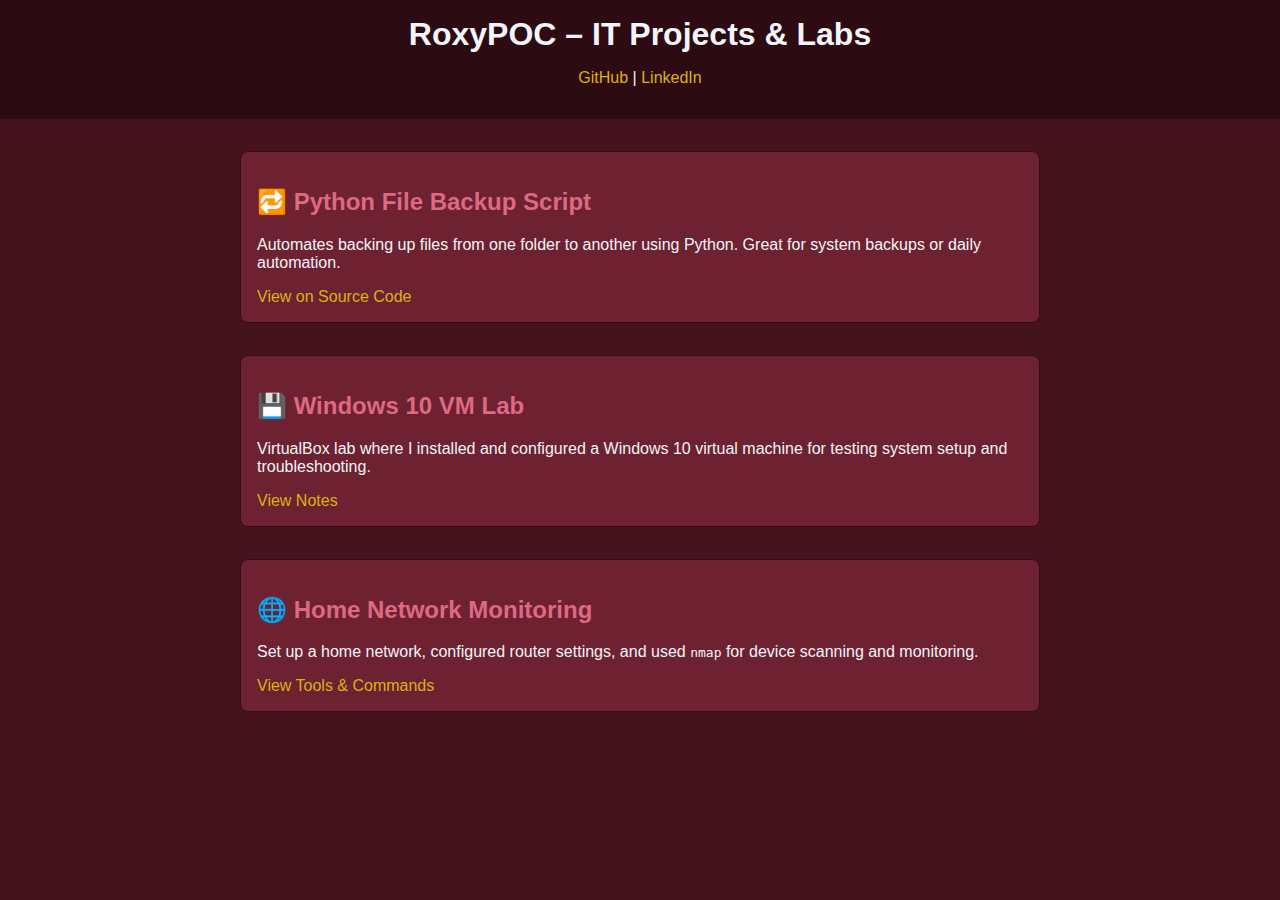
<file: index.html>
<!DOCTYPE html>
<html lang="en">

<head>
    <meta charset="UTF-8" />
    <meta name="viewport" content="width=device-width, initial-scale=1.0" />
    <link rel="stylesheet" href="styles.css">
    <title>RoxyPOC – IT Projects</title>

</head>

<body>
    <header>
        <h1>RoxyPOC – IT Projects & Labs</h1>
        <p><a href="https://github.com/RoxyPOC" target="_blank">GitHub</a> | <a
                href="https://www.linkedin.com/in/electra-ioannidi-824948167/" target="_blank">LinkedIn</a></p>
    </header>

    <main>
        <section class="project">
            <h2>🔁 Python File Backup Script</h2>
            <p>Automates backing up files from one folder to another using Python. Great for system backups or daily
                automation.</p>
            <a href="./backup/backup.html" target="_blank">View on Source Code</a>
        </section>

        <section class="project">
            <h2>💾 Windows 10 VM Lab</h2>
            <p>VirtualBox lab where I installed and configured a Windows 10 virtual machine for testing system setup and
                troubleshooting.</p>
            <a href="./vm-lab-notes/index.html" target="_blank">View Notes</a>
        </section>

        <section class="project">
            <h2>🌐 Home Network Monitoring</h2>
            <p>Set up a home network, configured router settings, and used <code>nmap</code> for device scanning and
                monitoring.</p>
            <a href="./home-network-monitoring/home-network.html" target="_blank">View Tools & Commands</a>
        </section>
    </main>
</body>

</html>
</file>
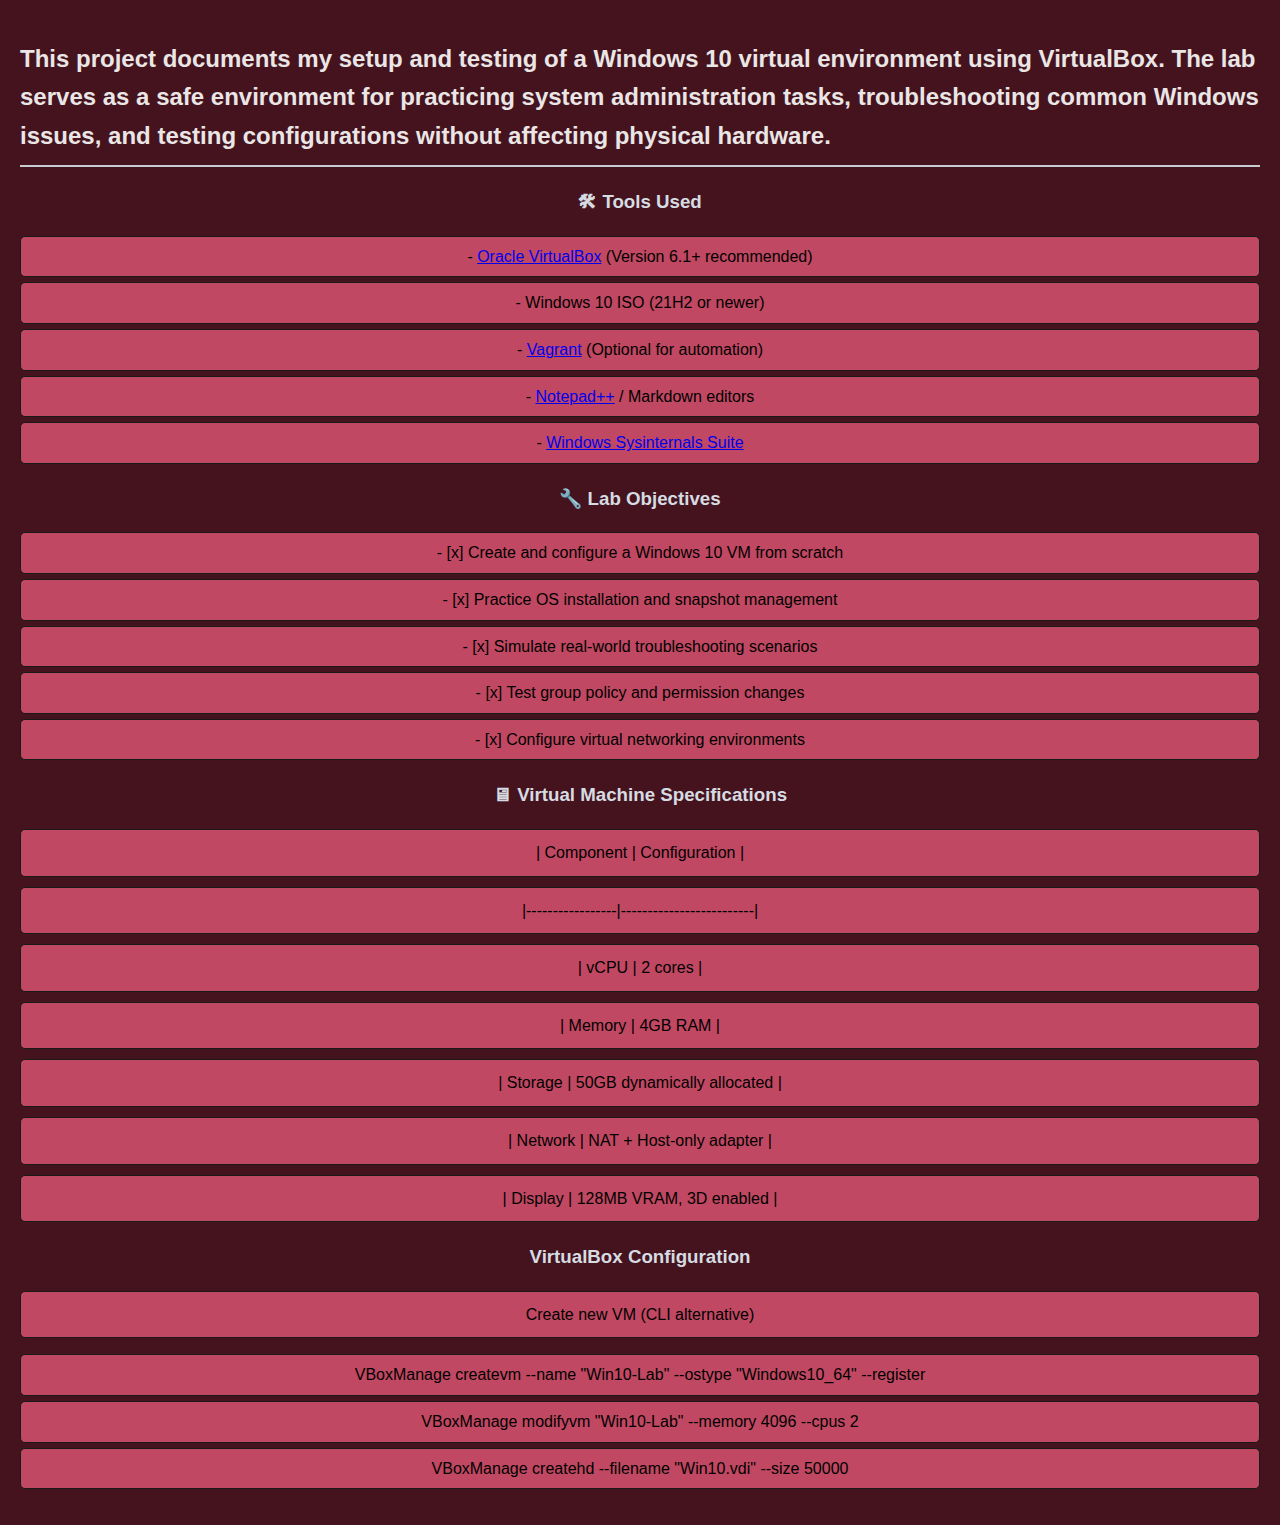
<file: vm-lab-notes/index.html>
<!DOCTYPE html>
<html lang="en">

<head>
    <meta charset="UTF-8">
    <meta name="viewport" content="width=device-width, initial-scale=1.0">
    <title>VM Lab Notes</title>
    <link rel="stylesheet" href="styles/main.css">
</head>

<body>
    <h2>This project documents my setup and testing of a Windows 10 virtual environment using VirtualBox. The lab serves
        as a safe environment for practicing system administration tasks, troubleshooting common Windows issues, and
        testing configurations without affecting physical hardware.
    </h2>

    <h3>🛠 Tools Used</h3>
    <ul>
        <li>
            - <a href="https://www.virtualbox.org/">Oracle VirtualBox</a> (Version 6.1+ recommended)
        </li>
        <li>- Windows 10 ISO (21H2 or newer)</li>
        <li>- <a href="https://www.vagrantup.com/">Vagrant</a> (Optional for automation)</li>
        <li>- <a href="https://notepad-plus-plus.org/">Notepad++</a> / Markdown editors</li>
        <li>- <a href="https://docs.microsoft.com/en-us/sysinternals/">Windows Sysinternals Suite</a></li>
    </ul>

    <h3>🔧 Lab Objectives</h3>
    <ul>
        <li>
            - [x] Create and configure a Windows 10 VM from scratch
        </li>
        <li>- [x] Practice OS installation and snapshot management</li>
        <li>- [x] Simulate real-world troubleshooting scenarios</li>
        <li>- [x] Test group policy and permission changes</li>
        <li>- [x] Configure virtual networking environments</li>
    </ul>

    <h3>🖥 Virtual Machine Specifications</h3>
    <p>| Component | Configuration |</p>
    <p>|-----------------|-------------------------|</p>
    <p>| vCPU | 2 cores |</p>
    <p>| Memory | 4GB RAM |</p>
    <p>| Storage | 50GB dynamically allocated |</p>
    <p>| Network | NAT + Host-only adapter |</p>
    <p>| Display | 128MB VRAM, 3D enabled |</p>

    <h3>VirtualBox Configuration</h3>
    <p>Create new VM (CLI alternative)</p>
    <ul>
        <li>VBoxManage createvm --name "Win10-Lab" --ostype "Windows10_64" --register</li>
        <li>VBoxManage modifyvm "Win10-Lab" --memory 4096 --cpus 2</li>
        <li>VBoxManage createhd --filename "Win10.vdi" --size 50000</li>
    </ul>
</body>

</html>
</file>
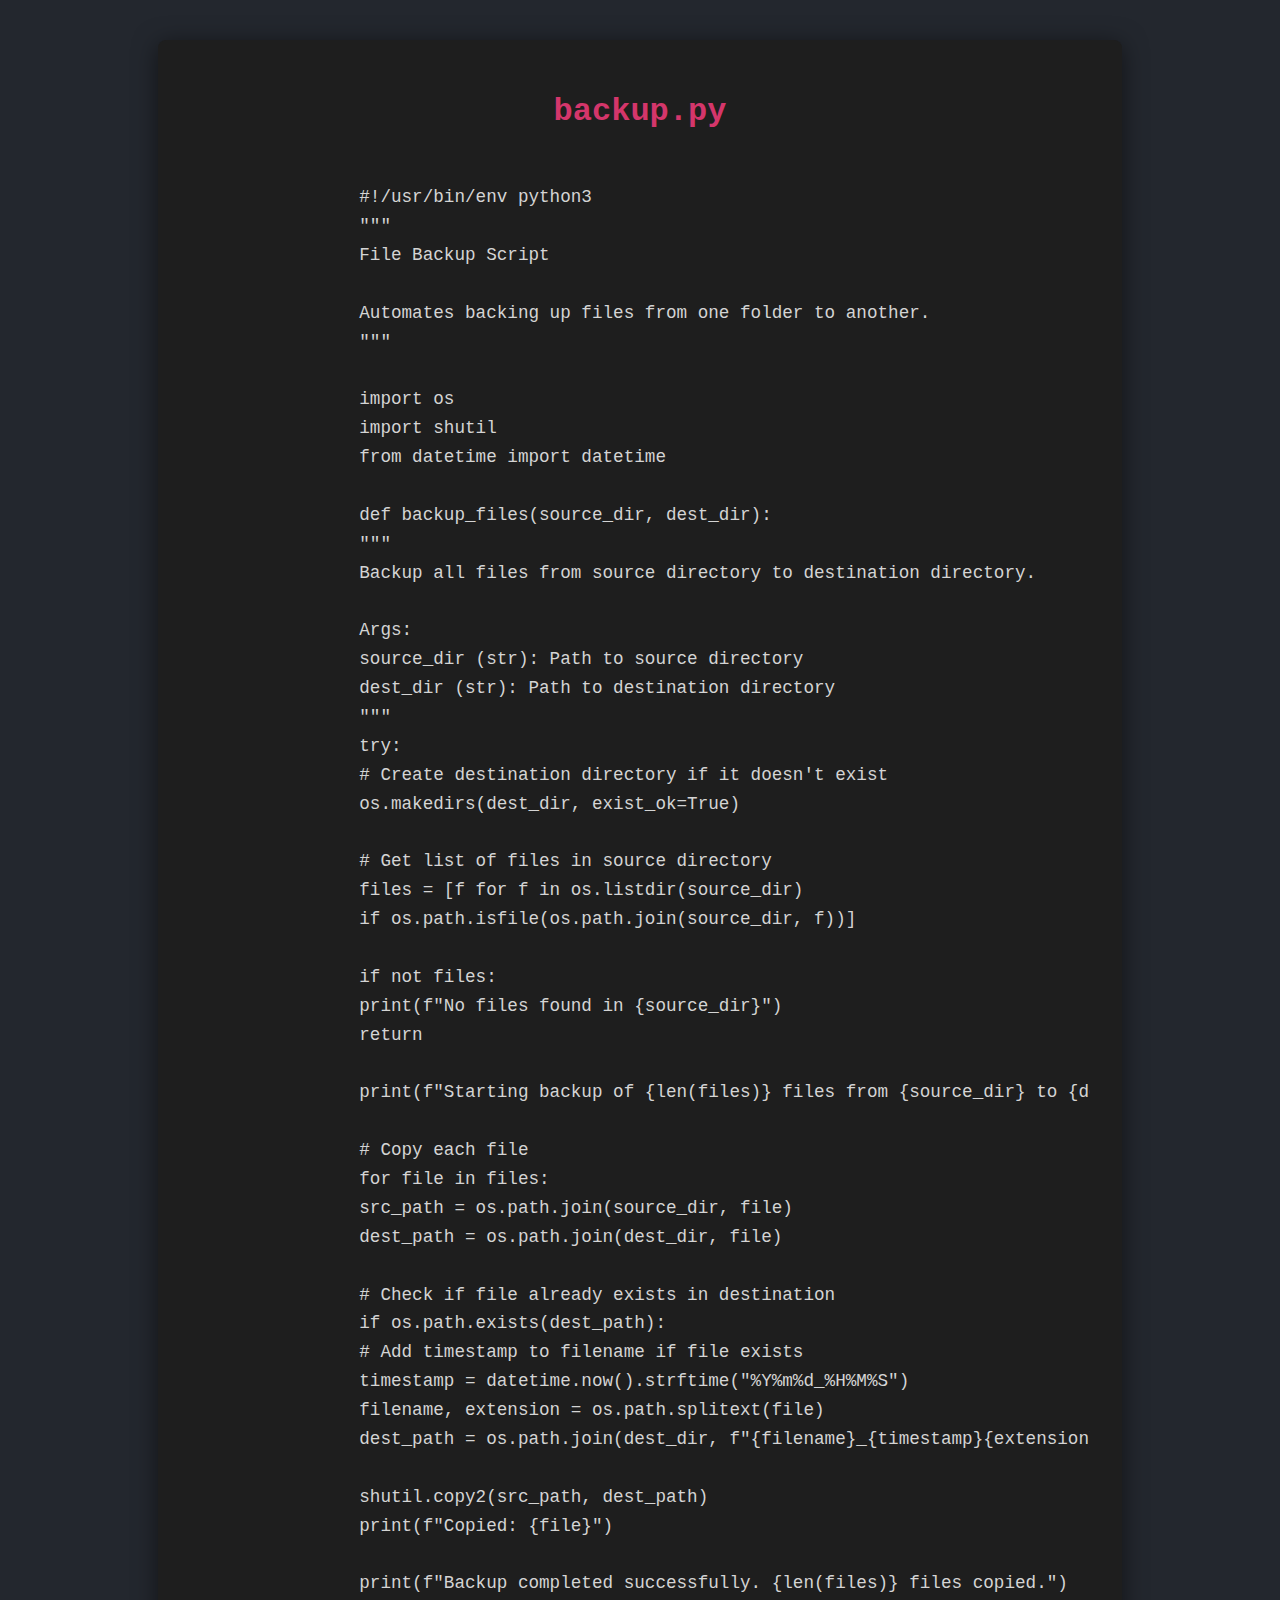
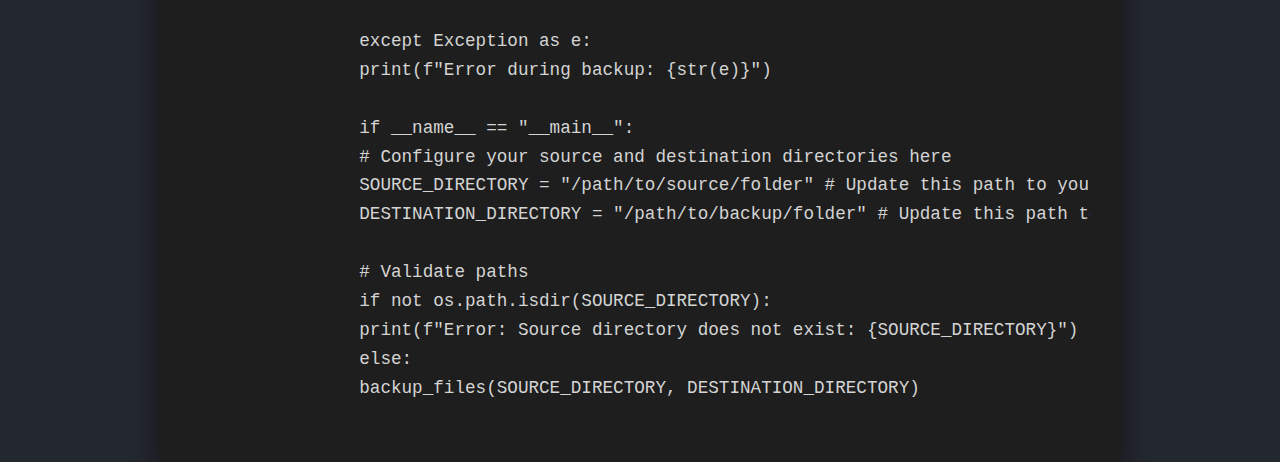
<file: backup/backup.html>
<!-- Example index.html -->
<!DOCTYPE html>
<html lang="en">

<head>
    <meta charset="UTF-8">
    <title>Backup Script - Coding Page</title>
    <link rel="stylesheet" href="./styles/main.css">
</head>

<body>
    <div class="code-container">
        <h1>backup.py</h1>
        <pre><code>
                #!/usr/bin/env python3
                """
                File Backup Script

                Automates backing up files from one folder to another.
                """

                import os
                import shutil
                from datetime import datetime

                def backup_files(source_dir, dest_dir):
                """
                Backup all files from source directory to destination directory.

                Args:
                source_dir (str): Path to source directory
                dest_dir (str): Path to destination directory
                """
                try:
                # Create destination directory if it doesn't exist
                os.makedirs(dest_dir, exist_ok=True)

                # Get list of files in source directory
                files = [f for f in os.listdir(source_dir)
                if os.path.isfile(os.path.join(source_dir, f))]

                if not files:
                print(f"No files found in {source_dir}")
                return

                print(f"Starting backup of {len(files)} files from {source_dir} to {dest_dir}")

                # Copy each file
                for file in files:
                src_path = os.path.join(source_dir, file)
                dest_path = os.path.join(dest_dir, file)

                # Check if file already exists in destination
                if os.path.exists(dest_path):
                # Add timestamp to filename if file exists
                timestamp = datetime.now().strftime("%Y%m%d_%H%M%S")
                filename, extension = os.path.splitext(file)
                dest_path = os.path.join(dest_dir, f"{filename}_{timestamp}{extension}")

                shutil.copy2(src_path, dest_path)
                print(f"Copied: {file}")

                print(f"Backup completed successfully. {len(files)} files copied.")

                except Exception as e:
                print(f"Error during backup: {str(e)}")

                if __name__ == "__main__":
                # Configure your source and destination directories here
                SOURCE_DIRECTORY = "/path/to/source/folder" # Update this path to your own
                DESTINATION_DIRECTORY = "/path/to/backup/folder" # Update this path to your own

                # Validate paths
                if not os.path.isdir(SOURCE_DIRECTORY):
                print(f"Error: Source directory does not exist: {SOURCE_DIRECTORY}")
                else:
                backup_files(SOURCE_DIRECTORY, DESTINATION_DIRECTORY)
            </code></pre>
    </div>
</body>

</html>
</file>
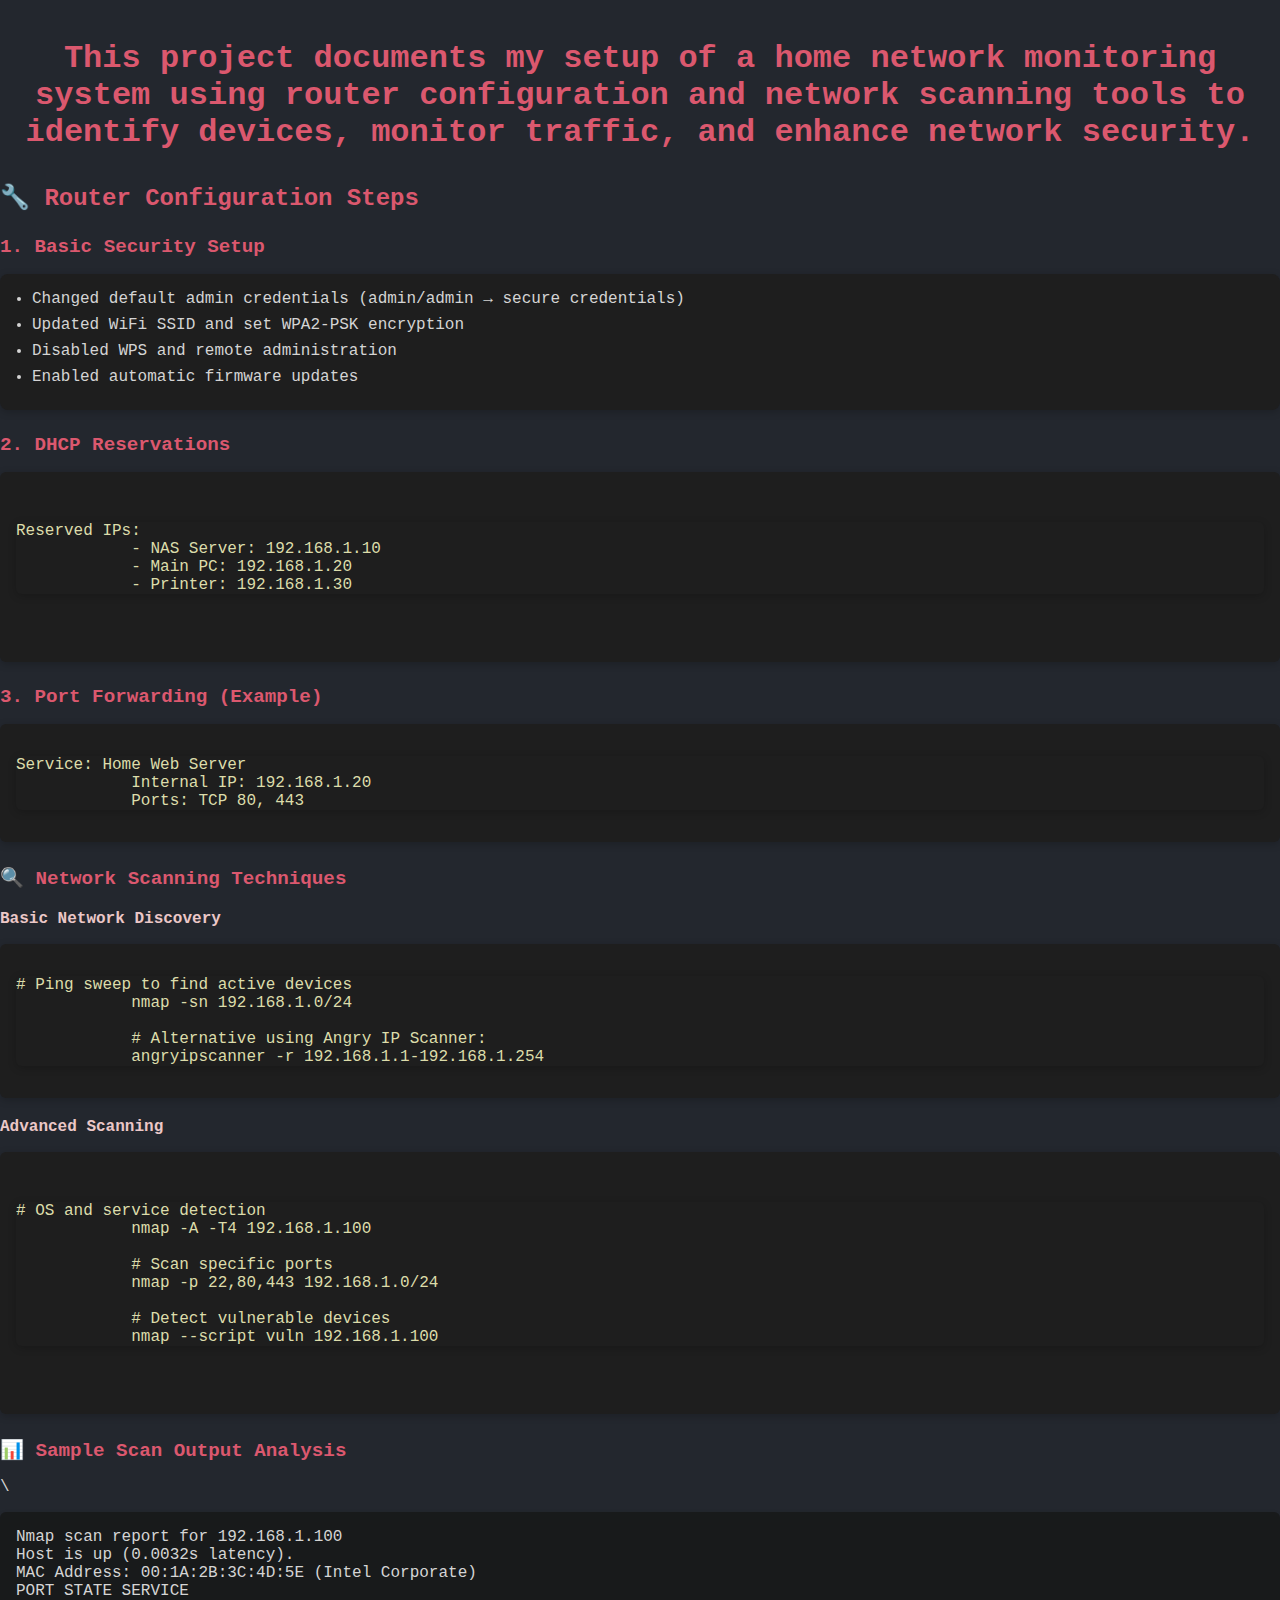
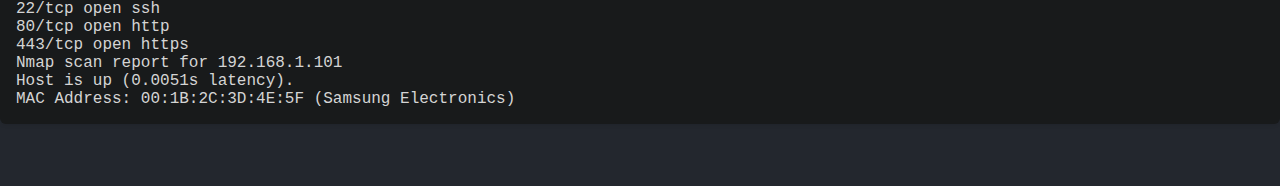
<file: home-network-monitoring/home-network.html>
<!DOCTYPE html>
<html lang="en">

<head>
    <meta charset="UTF-8">
    <meta name="viewport" content="width=device-width, initial-scale=1.0">
    <title>Home Network Monitoring Lab</title>
    <link rel="stylesheet" href="./main.css">
</head>

<body>
    <h1>This project documents my setup of a home network monitoring system using router configuration and network
        scanning tools to identify devices, monitor traffic, and enhance network security.
    </h1>

    <h2>🔧 Router Configuration Steps</h2>
    <h3>1. Basic Security Setup</h3>
    <ul>
        <li>
            Changed default admin credentials (admin/admin → secure credentials)
        </li>
        <li>Updated WiFi SSID and set WPA2-PSK encryption</li>
        <li>Disabled WPS and remote administration</li>
        <li>Enabled automatic firmware updates</li>
    </ul>

    <h3>2. DHCP Reservations</h3>
    <pre>
        <code>Reserved IPs:
            - NAS Server: 192.168.1.10
            - Main PC: 192.168.1.20
            - Printer: 192.168.1.30</code>
    </pre>

    <h3>3. Port Forwarding (Example)</h3>

    <pre><code>Service: Home Web Server
            Internal IP: 192.168.1.20
            Ports: TCP 80, 443</code></pre>

    <h3>🔍 Network Scanning Techniques</h3>
    <h4>Basic Network Discovery</h4>
    <pre><code># Ping sweep to find active devices
            nmap -sn 192.168.1.0/24

            # Alternative using Angry IP Scanner:
            angryipscanner -r 192.168.1.1-192.168.1.254</code></pre>
    <h4>Advanced Scanning</h4>
    <pre>
        <code># OS and service detection
            nmap -A -T4 192.168.1.100

            # Scan specific ports
            nmap -p 22,80,443 192.168.1.0/24

            # Detect vulnerable devices
            nmap --script vuln 192.168.1.100</code>
    </pre>
    <h3>📊 Sample Scan Output Analysis</h3>\
    <p>Nmap scan report for 192.168.1.100<br>
        Host is up (0.0032s latency).<br>
        MAC Address: 00:1A:2B:3C:4D:5E (Intel Corporate)<br>
        PORT STATE SERVICE<br>
        22/tcp open ssh<br>
        80/tcp open http<br>
        443/tcp open https<br>

        Nmap scan report for 192.168.1.101<br>
        Host is up (0.0051s latency).<br>
        MAC Address: 00:1B:2C:3D:4E:5F (Samsung Electronics)</p>
</body>

</html>
</file>
<file: styles.css>
body {
  font-family: "Segoe UI", Tahoma, Geneva, Verdana, sans-serif;
  background-color: #44131e;
  color: #f1f5f9;
  margin: 0;
  padding: 0;
}

header {
  background-color: #2c0b13;
  padding: 1rem;
  text-align: center;
}

h1 {
  margin: 0;
  font-size: 2rem;
}

main {
  padding: 2rem;
  max-width: 800px;
  margin: auto;
}

section {
  margin-bottom: 2rem;
}

h2 {
  color: #dd6982;
}

a {
  color: #dbb311;
  text-decoration: none;
}

a:hover {
  text-decoration: underline;
}

.project {
  border: 1px solid #360d16;
  border-radius: 8px;
  padding: 1rem;
  background-color: #6d2131;
}
</file>
<file: vm-lab-notes/styles/main.css>
body {
  font-family: Arial, sans-serif;
  line-height: 1.6;
  margin: 0;
  padding: 20px;
  background-color: #44131e;
}

h2,
h3 {
  color: #ebe6e6;
}

h2 {
  border-bottom: 2px solid #c8cdd3;
  padding-bottom: 10px;
}

h3 {
  margin-top: 20px;
  color: #d6dce2;
  text-align: center;
}

ul {
  list-style-type: none;
  padding: 0;
}

li {
  background: #c04862;
  margin: 5px 0;
  padding: 7px;
  border: 1px solid #1a1919;
  border-radius: 5px;
  text-align: center;
}

p {
  background: #c04862;
  padding: 10px;
  border: 1px solid #1a1919;
  border-radius: 5px;
  text-align: center;
}

p {
  margin: 10px 0;
}
</file>
<file: backup/styles/main.css>
body {
  background: #23272e;
  color: #d4d4d4;
  font-family: "Fira Mono", "Consolas", "Monaco", monospace;
  margin: 0;
  padding: 0;
  min-height: 100vh;
}

.code-container {
  background: #1e1e1e;
  border-radius: 8px;
  margin: 40px auto;
  max-width: 900px;
  padding: 32px;
  box-shadow: 0 4px 24px rgba(0, 0, 0, 0.5);
}

pre,
code {
  background: none;
  color: inherit;
  font-family: inherit;
  font-size: 1.05em;
  line-height: 1.6;
  white-space: pre;
  overflow-x: auto;
}

pre {
  margin: 0;
}

h1 {
  color: #d4366b;
  font-family: "Fira Mono", "Consolas", "Monaco", monospace;
  font-size: 2em;
  margin-bottom: 24px;
  text-align: center;
}

/* Optional: basic syntax highlighting */
.keyword {
  color: #569cd6;
}
.string {
  color: #ce9178;
}
.comment {
  color: #6a9955;
  font-style: italic;
}
.function {
  color: #dcdcaa;
}
</file>
<file: home-network-monitoring/main.css>
body {
  background: #23272e;
  color: #d4d4d4;
  font-family: "Fira Mono", "Consolas", "Monaco", monospace;
  margin: 0;
  padding: 0;
  min-height: 100vh;
}

h1,
h2,
h3,
h4 {
  color: #db586e;
  font-family: inherit;
  margin-top: 32px;
  margin-bottom: 16px;
}

h1 {
  font-size: 2em;
  text-align: center;
  margin-top: 40px;
}

h2 {
  font-size: 1.5em;
  margin-top: 32px;
}

h3 {
  font-size: 1.2em;
  margin-top: 24px;
}

h4 {
  font-size: 1em;
  margin-top: 20px;
  color: #ebc7c7;
}

ul {
  background: #1e1e1e;
  border-radius: 8px;
  padding: 16px 32px;
  margin: 16px 0 24px 0;
  box-shadow: 0 2px 8px rgba(0, 0, 0, 0.2);
}

li {
  margin-bottom: 8px;
}

pre,
code {
  background: #1e1e1e;
  color: #dcdcaa;
  font-family: inherit;
  font-size: 1em;
  border-radius: 6px;
  padding: 16px;
  margin: 16px 0;
  display: block;
  overflow-x: auto;
  box-shadow: 0 2px 8px rgba(0, 0, 0, 0.2);
}

pre code {
  padding: 0;
  background: none;
  color: inherit;
}

p {
  background: #181a1b;
  border-radius: 6px;
  padding: 16px;
  margin: 16px 0;
  color: #d4d4d4;
  font-size: 1em;
  box-shadow: 0 1px 4px rgba(0, 0, 0, 0.1);
}

::-webkit-scrollbar {
  width: 8px;
  background: #23272e;
}
::-webkit-scrollbar-thumb {
  background: #444950;
  border-radius: 4px;
}
</file>
